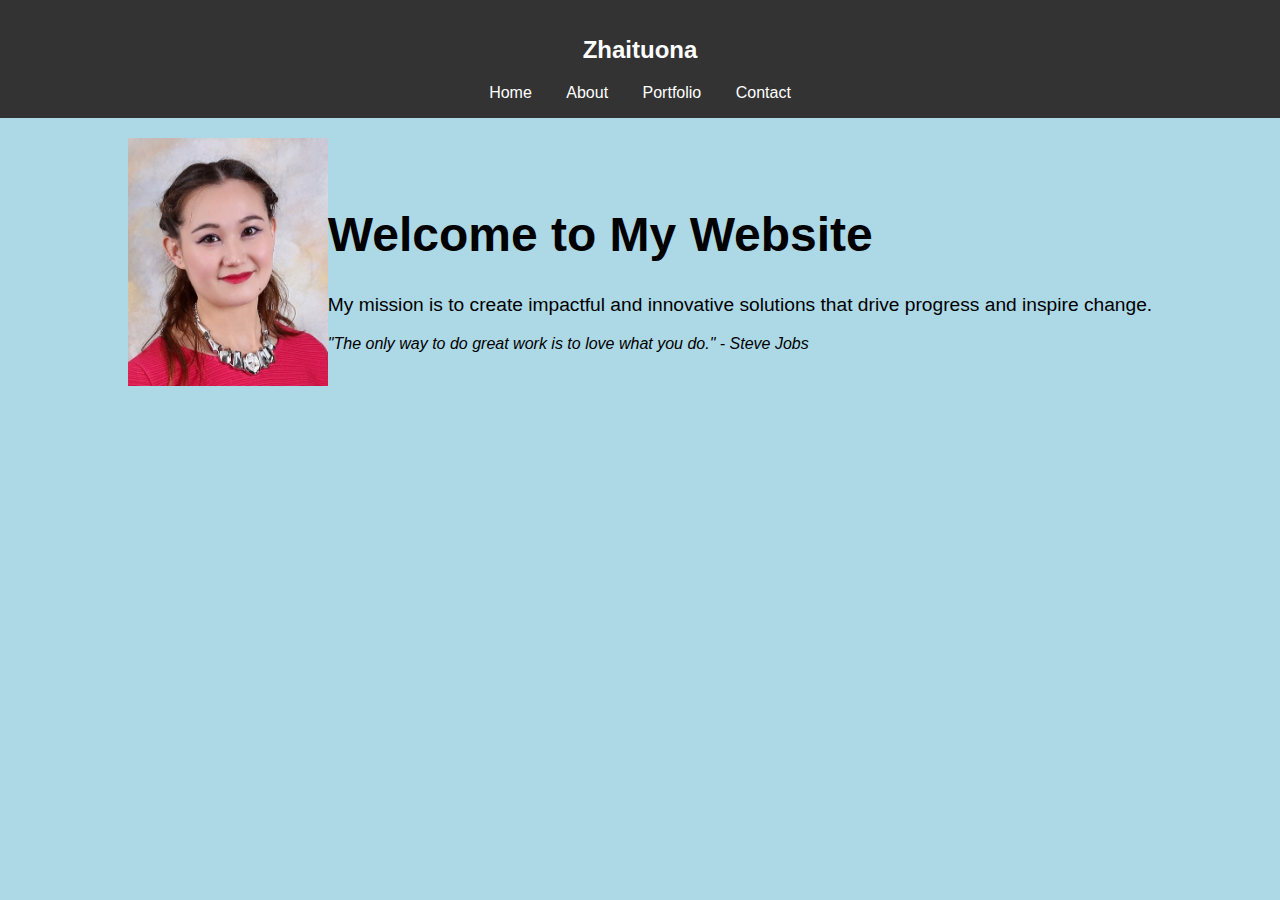
<file: index.html>
<!DOCTYPE html>
<html lang="en">
<head>
    <meta charset="UTF-8">
    <meta name="viewport" content="width=device-width, initial-scale=1.0">
    <title>Home Page</title>
    <link rel="stylesheet" href="style.css">
</head>
<body class="home-page">
    <header>
        <h2>Zhaituona</h2>
        <nav>
            <a href="index.html">Home</a>
            <a href="about.html">About</a>
            <a href="portfolio.html">Portfolio</a>
            <a href="contact.html">Contact</a>
        </nav>
    </header>
    <main>
        <section class="home-content">
            <img src="assets/NewPic2.JPG" alt="Your Photo" class="profile-photo">
            <div class="text-content">
                <h1>Welcome to My Website</h1>
                <p>My mission is to create impactful and innovative solutions that drive progress and inspire change.</p>
                <blockquote>"The only way to do great work is to love what you do." - Steve Jobs</blockquote>
            </div>
        </section>
    </main>
    <script src="homescript.js"></script>
</body>
</html>
</file>
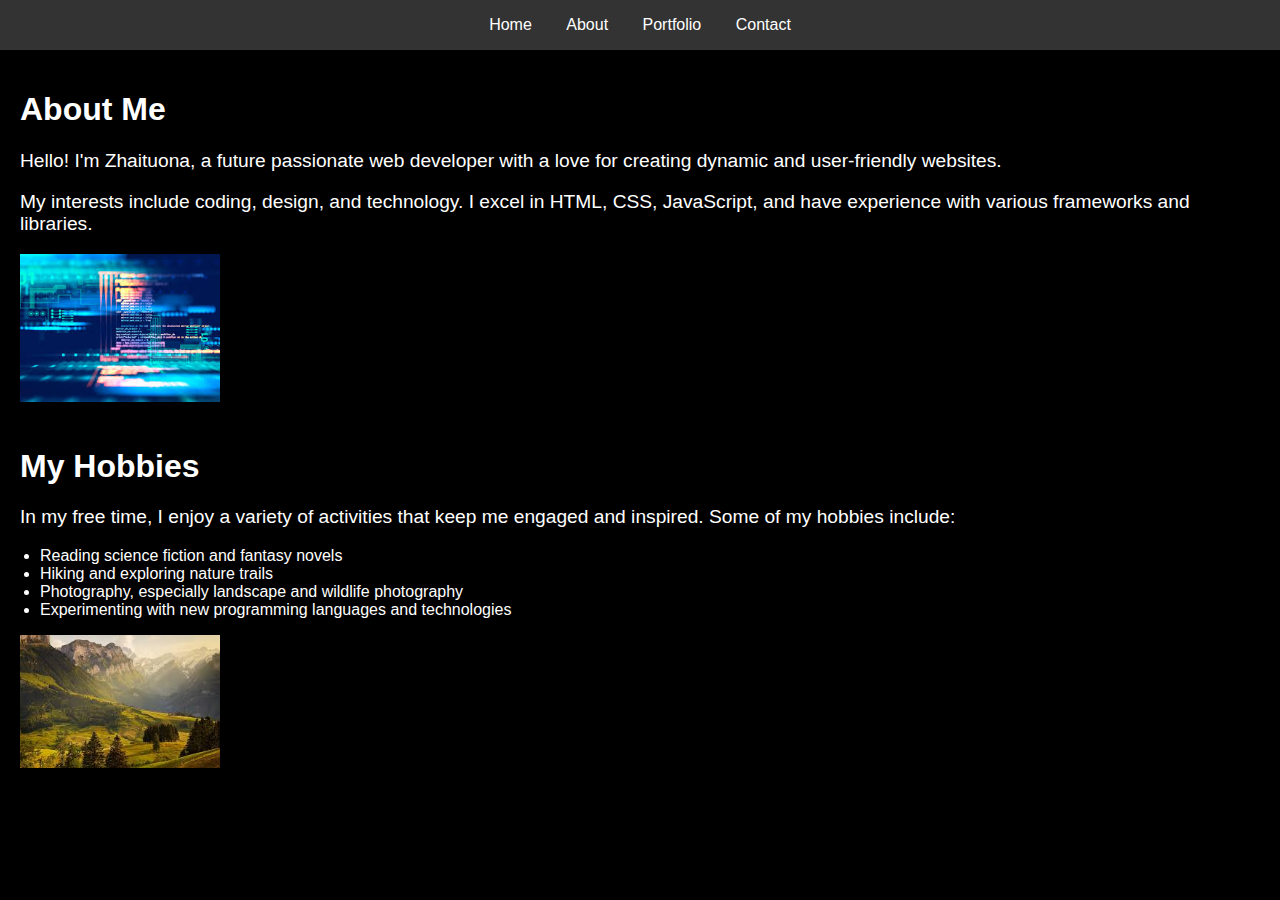
<file: about.html>
<!DOCTYPE html>
<html lang="en">
<head>
    <meta charset="UTF-8">
    <meta name="viewport" content="width=device-width, initial-scale=1.0">
    <title>About Me</title>
    <link rel="stylesheet" href="style.css">
</head>
<body class="about-page">
    <header>
        <nav>
            <a href="index.html">Home</a>
            <a href="about.html">About</a>
            <a href="portfolio.html">Portfolio</a>
            <a href="contact.html">Contact</a>
        </nav>
    </header>
    <main>
        <section class="about-content">
            <div class="text-content">
                <h1>About Me</h1>
                <p>Hello! I'm Zhaituona, a future passionate web developer with a love for creating dynamic and user-friendly websites.</p>
                <p>My interests include coding, design, and technology. I excel in HTML, CSS, JavaScript, and have experience with various frameworks and libraries.</p>
            </div>
            <img src="assets/about.1.jpeg" alt="Your Photo" class="profile-photo">
        </section>
        <section class="hobbies-content">
            <div class="text-content">
                <h1>My Hobbies</h1>
                <p>In my free time, I enjoy a variety of activities that keep me engaged and inspired. Some of my hobbies include:</p>
                <ul>
                    <li>Reading science fiction and fantasy novels</li>
                    <li>Hiking and exploring nature trails</li>
                    <li>Photography, especially landscape and wildlife photography</li>
                    <li>Experimenting with new programming languages and technologies</li>
                </ul>
            </div>
            <img src="assets/about.2.jpeg" alt="Hobbies Photo" class="profile-photo">
        </section>
    </main>
</body>
</html>
</file>
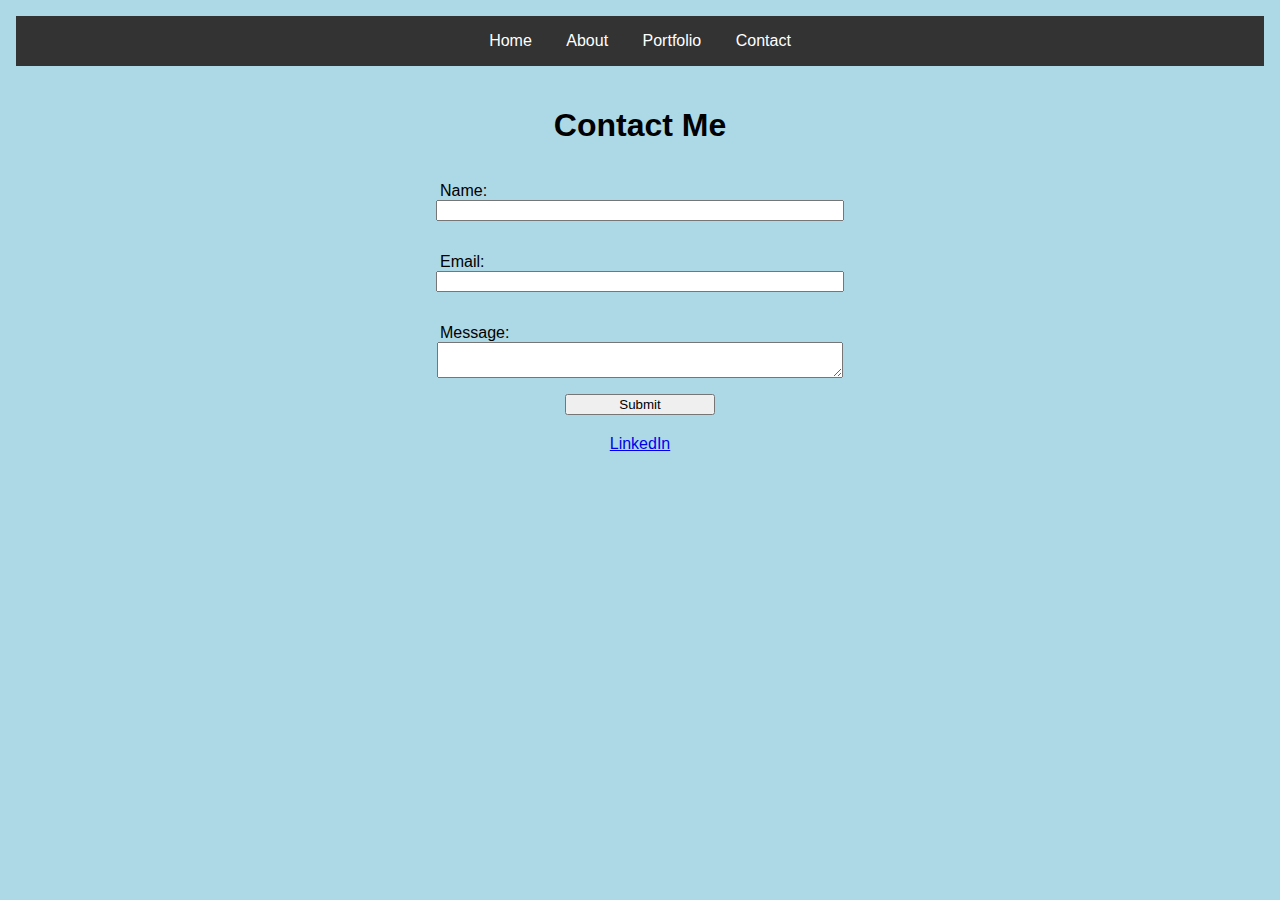
<file: contact.html>
<!DOCTYPE html>
<html lang="en">
<head>
    <meta charset="UTF-8">
    <meta name="viewport" content="width=device-width, initial-scale=1.0">
    <title>Contact</title>
    <link rel="stylesheet" href="style.css">
</head>
<body class="contact-page">
    <header>
        <nav>
            <a href="index.html">Home</a>
            <a href="about.html">About</a>
            <a href="portfolio.html">Portfolio</a>
            <a href="contact.html">Contact</a>
        </nav>
    </header>
    <main>
        <h1>Contact Me</h1>
        <form id="form">
            <label for="name">Name:</label>
            <input type="text" id="name" name="name" required>
            <label for="email">Email:</label>
            <input type="email" id="email" name="email" required>
            <label for="message">Message:</label>
            <textarea id="message" name="message" required></textarea>
            <button type="submit" id="submit">Submit</button>
        </form>
    </main>
    <footer>
        <div class="social-links">
            <a href="https://www.linkedin.com/in/zaytuna-murat/" target="_blank">LinkedIn</a>
        </div>
    </footer>
    <script src="script.js"></script>
</body>
</html>
</file>
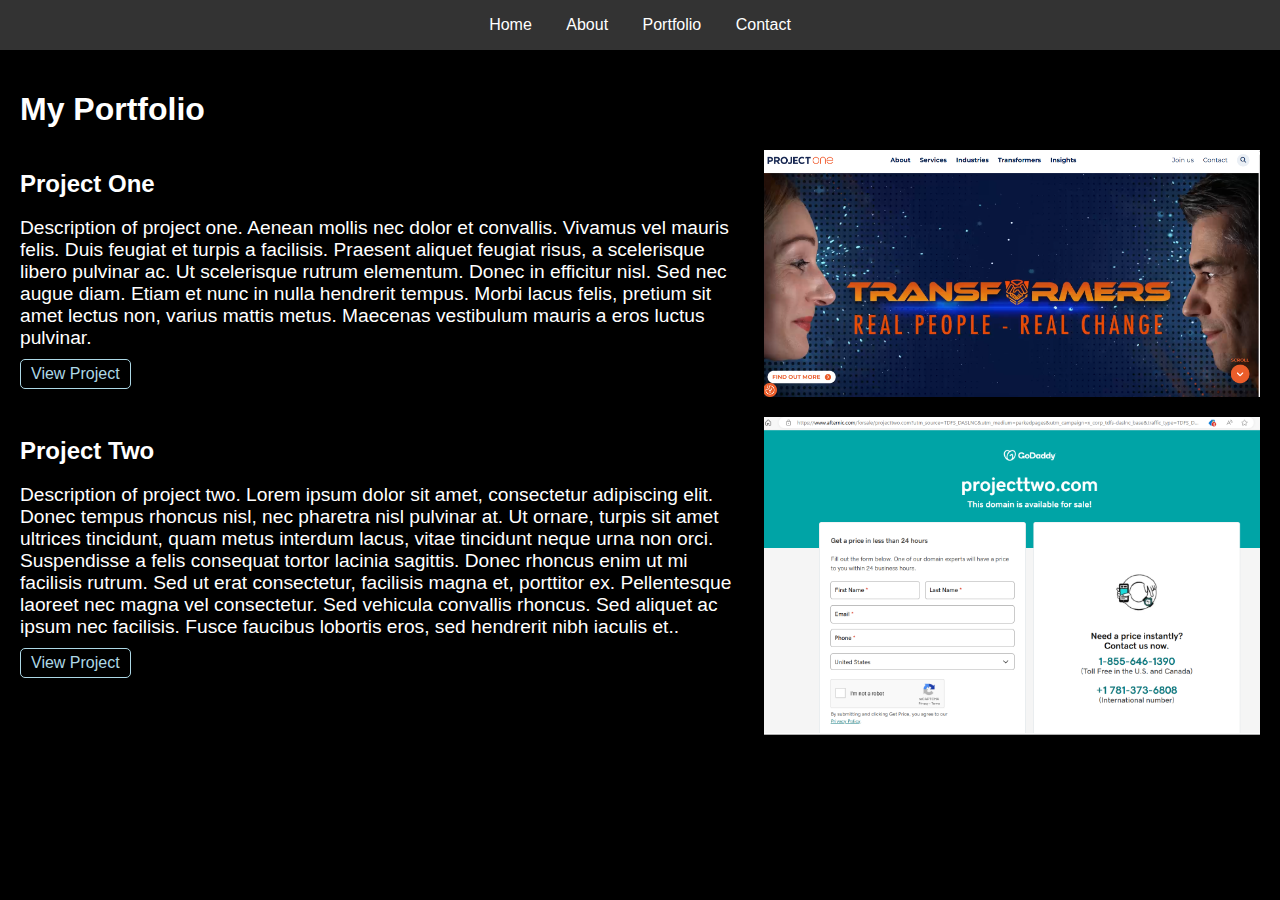
<file: portfolio.html>
<!DOCTYPE html>
<html lang="en">
<head>
    <meta charset="UTF-8">
    <meta name="viewport" content="width=device-width, initial-scale=1.0">
    <title>Portfolio</title>
    <link rel="stylesheet" href="style.css">
</head>
<body class="portfolio-page">
    <header>
        <nav>
            <a href="index.html">Home</a>
            <a href="about.html">About</a>
            <a href="portfolio.html">Portfolio</a>
            <a href="contact.html">Contact</a>
        </nav>
    </header>
    <main>
        <section class="portfolio-content">
            <h1>My Portfolio</h1>
            <div class="project">
                <div class="text-content">
                    <h2>Project One</h2>
                    <p>Description of project one. Aenean mollis nec dolor et convallis. Vivamus vel mauris felis. Duis feugiat et turpis a facilisis. Praesent aliquet feugiat risus, a scelerisque libero pulvinar ac. Ut scelerisque rutrum elementum. Donec in efficitur nisl. Sed nec augue diam. Etiam et nunc in nulla hendrerit tempus. Morbi lacus felis, pretium sit amet lectus non, varius mattis metus. Maecenas vestibulum mauris a eros luctus pulvinar.</p>
                    <a href="https://projectone.com">View Project</a>
                </div>
                <img src="assets/POne.png" alt="Project One Screenshot" class="project-photo">
            </div>
            <div class="project">
                <div class="text-content">
                    <h2>Project Two</h2>
                    <p>Description of project two. Lorem ipsum dolor sit amet, consectetur adipiscing elit. Donec tempus rhoncus nisl, nec pharetra nisl pulvinar at. Ut ornare, turpis sit amet ultrices tincidunt, quam metus interdum lacus, vitae tincidunt neque urna non orci. Suspendisse a felis consequat tortor lacinia sagittis. Donec rhoncus enim ut mi facilisis rutrum. Sed ut erat consectetur, facilisis magna et, porttitor ex. Pellentesque laoreet nec magna vel consectetur. Sed vehicula convallis rhoncus. Sed aliquet ac ipsum nec facilisis. Fusce faucibus lobortis eros, sed hendrerit nibh iaculis et..</p>
                    <a href="https://projecttwo.com">View Project</a>
                </div>
                <img src="assets/ProjectTwo.png" alt="Project Two Screenshot" class="project-photo">
            </div>
        </section>
    </main>
</body>
</html>
</file>
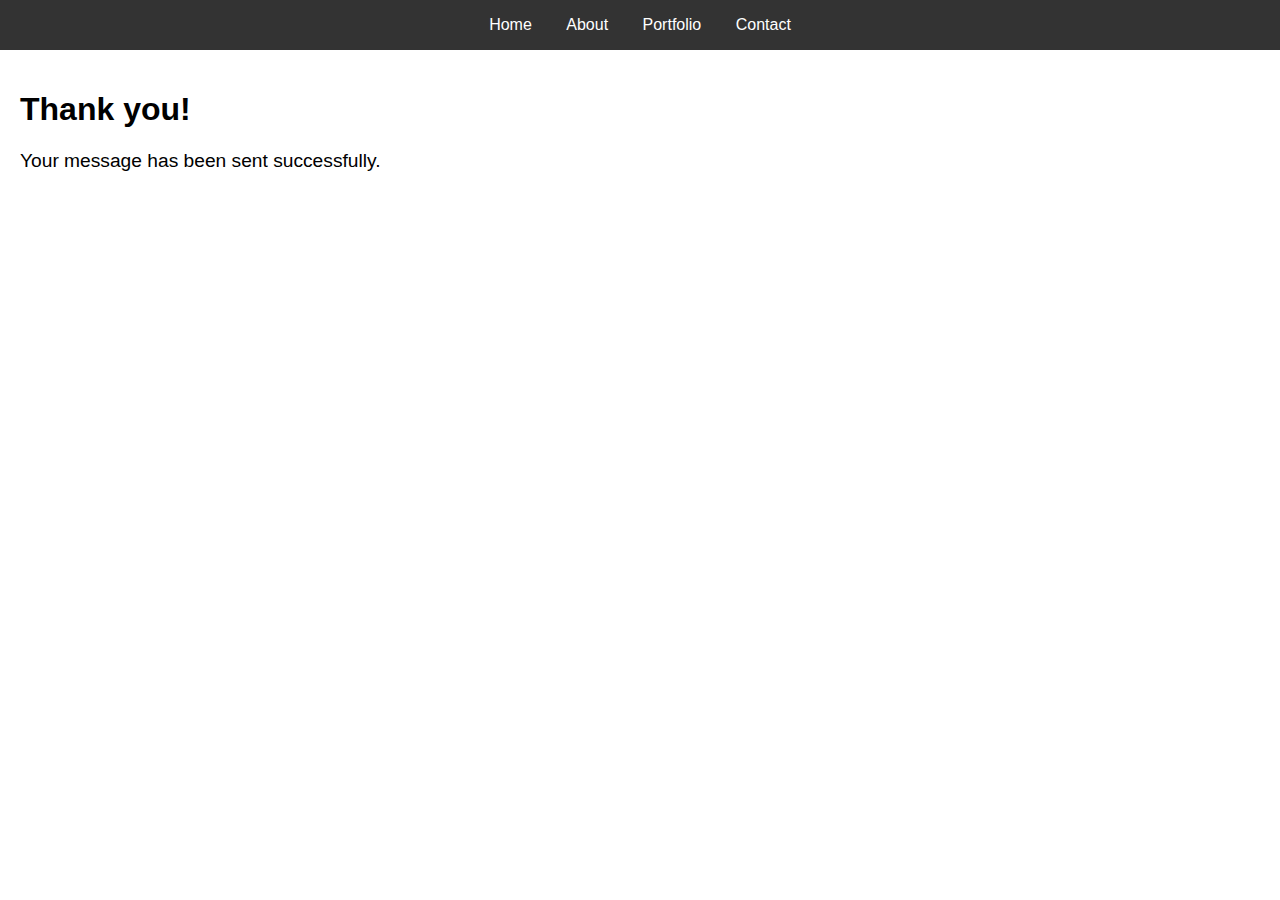
<file: success.html>
<!DOCTYPE html>
<html lang="en">
<head>
    <meta charset="UTF-8">
    <meta name="viewport" content="width=device-width, initial-scale=1.0">
    <title>Success</title>
    <link rel="stylesheet" href="style.css">
</head>
<body class="success">
    <header>
        <nav>
            <a href="index.html">Home</a>
            <a href="about.html">About</a>
            <a href="portfolio.html">Portfolio</a>
            <a href="contact.html">Contact</a>
        </nav>
    </header>
    <main>
        <h1>Thank you!</h1>
        <p>Your message has been sent successfully.</p>
    </main>
    <script src="success.js"></script>
</body>
</html>
</file>
<file: style.css>
body {
    font-family: Arial, sans-serif;
    margin: 0;
    padding: 0;
}

.home-page {
    background-color: lightblue; /* Set home page background color to light blue */
}

.home-content {
    display: flex;
    align-items: center;
    justify-content: center;
}

.contact-page{
    background-color: lightblue;
}


.profile-photo {
    margin-bottom: 20px;
    max-width: 200px; /* Adjust as needed */
}

.about-page {
    background-color: black; /* Set about page background color to black */
    color: white; /* Set about page text color to white */
}

.portfolio-page {
    background-color: black; /* Set portfolio page background color to black */
    color: white; /* Set portfolio page text color to white */
}

header {
    background-color: #333;
    color: white;
    padding: 1em 0;
    text-align: center;
}

nav a {
    color: white;
    margin: 0 15px;
    text-decoration: none;
}

main {
    padding: 20px; /* Adjust padding as needed */
}


.home-content h1{
    font-size: 3em;
    
    margin-right: auto;
}


p{
    font-size: 1.2em;
}

blockquote {
    font-style: italic;
    margin: 1em 0;
}

.project {
    display: flex;
    margin-bottom: 20px;
}

.project .text-content {
    flex: 3;
}

.project .text-content h2 {
    margin-bottom: 5px;
}

.project .text-content p {
    margin-bottom: 10px;
}

.project .text-content a {
    display: inline-block;
    color: lightblue;
    text-decoration: none;
    padding: 5px 10px;
    border: 1px solid lightblue;
    border-radius: 5px;
}

.project .text-content a:hover {
    background-color: lightblue;
    color: black;
}

.project-photo {
    max-width: 40%;
    margin-left: 20px;
}

ul {
    list-style-type: disc;
    padding-left: 20px;
}

.contact {
    background-color: white;
    color: black;
}



.contact-page {
    
    justify-content: center;
    align-items: center;
    height: calc(100vh - 60px); /* Adjust this value based on the height of your header */
    padding: 1rem;
    text-align: center;
}

form {
    display: flex;
    flex-direction: column;
    align-items: center;
    width: 100%;
    max-width: 400px;
    margin: 0 auto;
}

form label {
    align-self: flex-start;
    margin-top: 1rem;
}

form input, form textarea {
    width: 100%;
    margin-bottom: 1rem;
}

button {
    width: 100%;
    max-width: 150px;
}


button:hover {
    background-color: #333;
    color: white;
    cursor: pointer;
}



@media (max-width: 768px) {
    nav ul li {
        display: block;
        margin-right: 0;
    }

    @media (min-width: 769px) {
        .about-content {
            flex-direction: row;
        }
    
        form {
            width: 50%;
            margin: auto;
        }
    }
}
</file>
